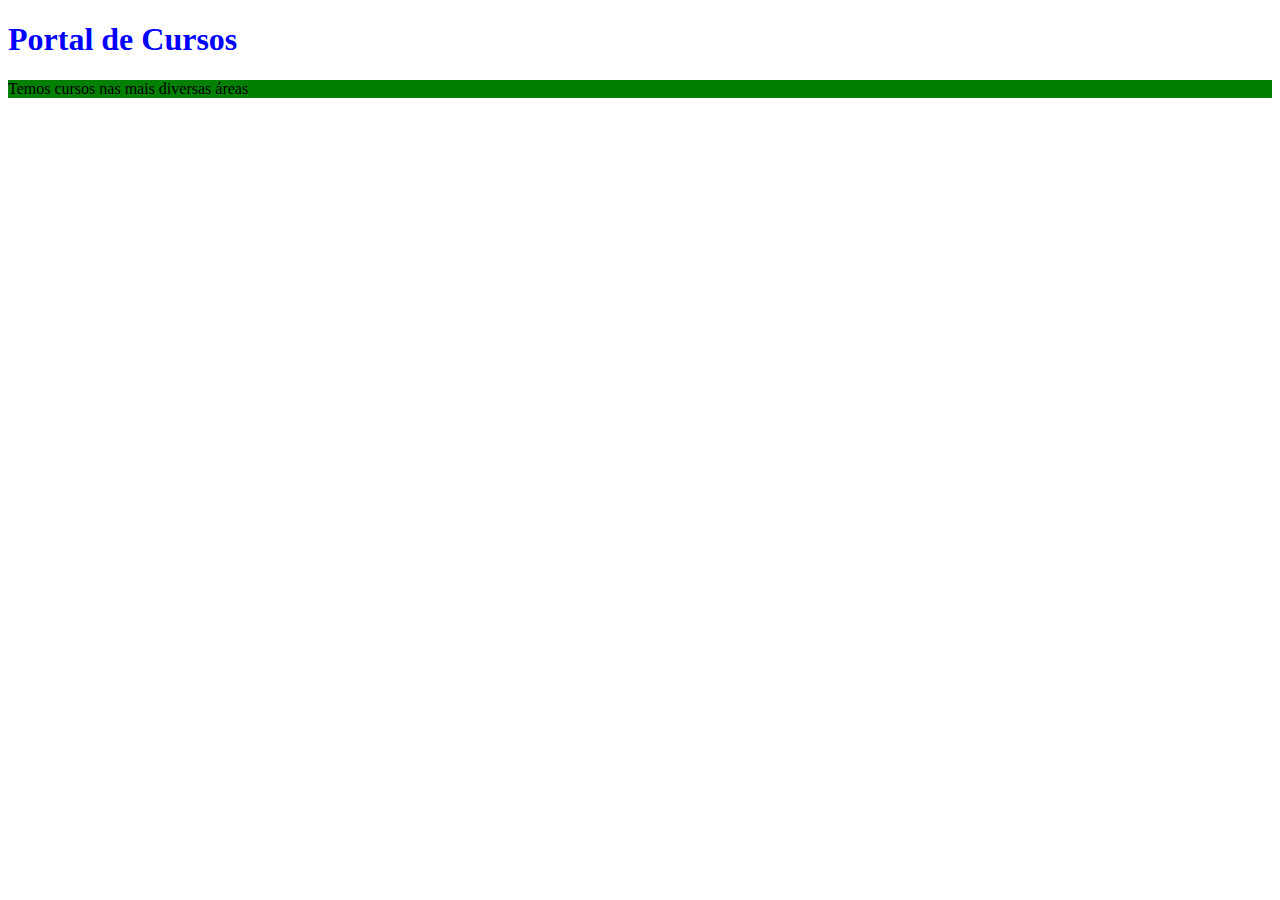
<file: aula4/index.html>
<!DOCTYPE html>
<html lang="pt-br">
<head>
    <meta charset="UTF-8">
    <title>Cursos</title>
    <style>
        h1{
            color: blue;
        }
        p{
            background-color: green;
        }
    </style>
</head>
<body>
    <h1>Portal de Cursos</h1>
    <p>Temos cursos nas mais diversas áreas</p>
</body>
</html>
</file>
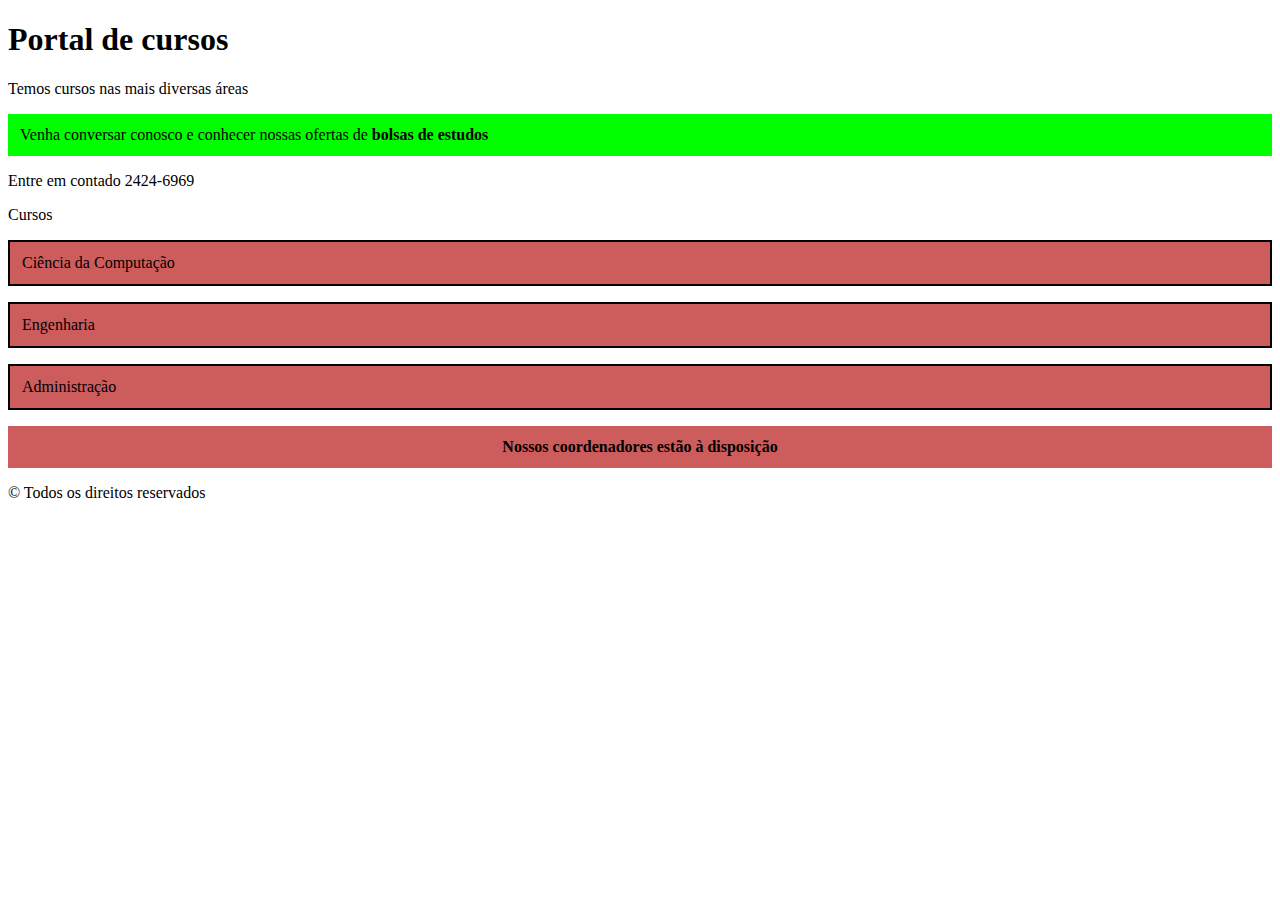
<file: aula5/index.html>
<!DOCTYPE html>
<html lang="pt-br">

<head>
    <meta charset="UTF-8">
    <title>Estilos</title>
    <!-- <link rel="stylesheet" href="../css/styles.css"> -->
    <style>
        article p {
            padding: 12px;
            background-color: indianred;
        }

        #principal p.promocao {
            padding: 12px;
            background-color: lime;
        }
        body #principal article section p.coordenadores{
            text-align: center;
        }
        article > p{
            border: 2px solid black;
        }
        main > article section > p.coordenadores{
            font-weight: bold;
        }
    </style>
</head>

<body>
    <main id="principal">
        <h1 id="titulo">Portal de cursos</h1>
        <p id="descricao"> Temos cursos nas mais diversas áreas</p>
        <p class="nova promocao"> Venha conversar conosco e conhecer
            nossas ofertas de
            <strong>bolsas de estudos</strong>
        </p>
        <p class="final-pagina">Entre em contado 2424-6969</p>
        <p>Cursos</p>
        <article>
            <p class="novo-curso">Ciência da Computação</p>
            <p class="curso">Engenharia</p>
            <p class="curso">Administração</p>
            <section>
                <p class="coordenadores">Nossos coordenadores estão à disposição</p>
            </section>
        </article>
        <p id="rodape" class="final-pagina">&copy; Todos os direitos reservados</p>
    </main>
</body>

</html>
</file>
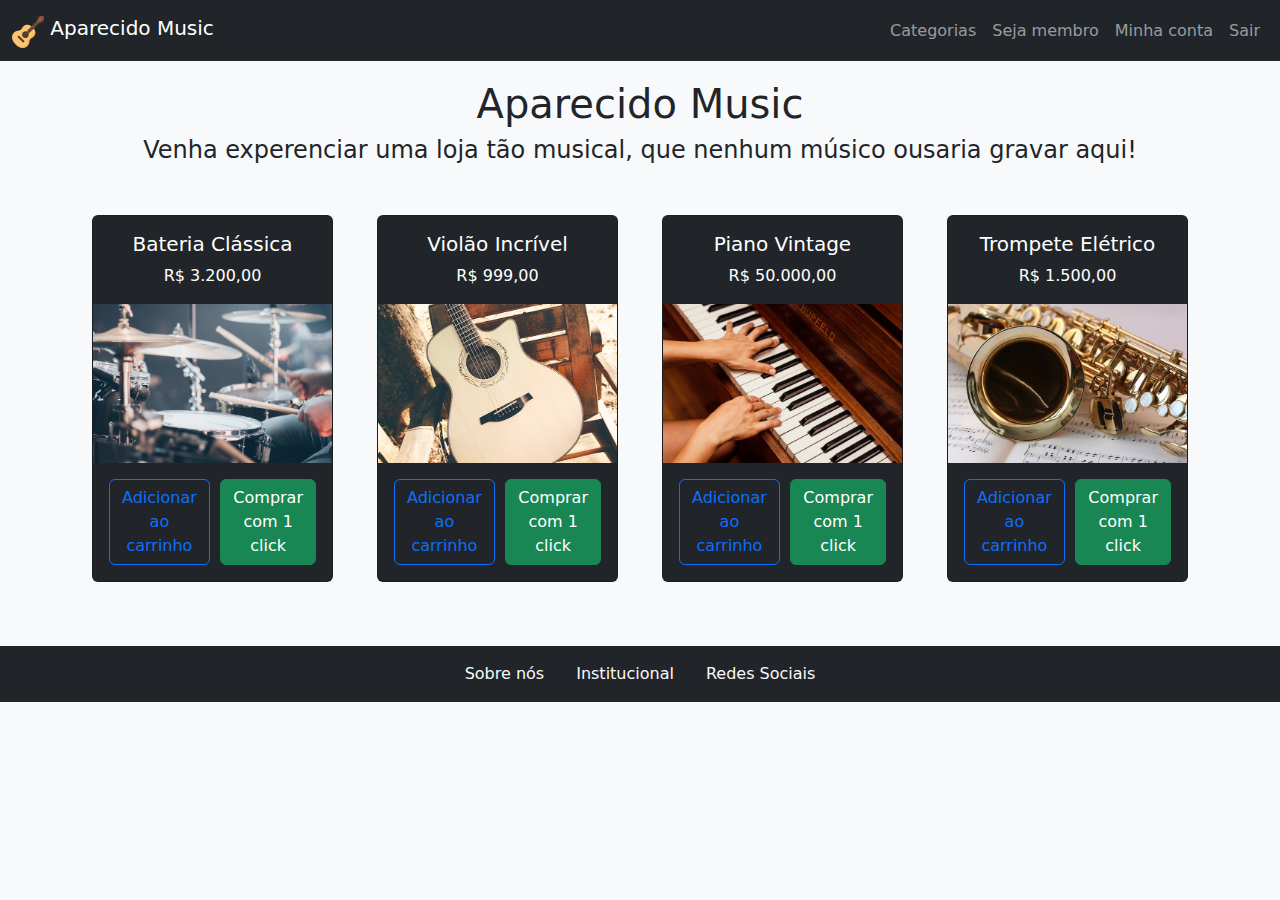
<file: T1_FrontEnd_V2.2/index.html>
<!DOCTYPE html>
<html lang="pt-br">
    <head>
        <meta charset="UTF-8">
        <meta name="viewport" content="width=device-width" initial-escale="1.0">
        <title>Loja de Instrumentos Musicais</title>
        <link
            rel="stylesheet"
            href="https://cdn.jsdelivr.net/npm/bootstrap@5.2.1/dist/css/bootstrap.css">
        <link rel="stylesheet" href="CSS/inicio.css">
        <link rel="stylesheet" href="CSS/layout.css">
        <link rel="stylesheet" href="CSS/componentes.css">
    </head>
    <body class="bg-light">
        <header>
            <div class="container-fluid" >
                <nav class="navbar navbar-expand-lg fixed-top navbar-dark bg-dark">
                    <div class="container-fluid">
                      <a class="navbar-brand" href="#"><img src="Images/violao.png" alt="Logo" width="32" height="32" class="d-inline-block align-text-top">
                        Aparecido Music</a>
                      <button class="navbar-toggler sanduiche" type="button" data-bs-toggle="collapse" data-bs-target="#navbarNav" aria-controls="navbarNav" aria-expanded="false" aria-label="Toggle navigation">
                        <span class="navbar-toggler-icon"></span>
                      </button>
                      <div class="navbar-collapse collapse  justify-content-end" id="navbarNav">
                        <ul class="navbar-nav ">
                          <li class="nav-item">
                            <a class="nav-link" href="#">Categorias</a>
                          </li>
                          <li class="nav-item">
                            <a class="nav-link" href="#">Seja membro</a>
                          </li>
                          <li class="nav-item">
                            <a class="nav-link" href="#">Minha conta</a>
                          </li>
                          <li class="nav-item">
                            <a class="nav-link" href="#">Sair</a>
                          </li>
                        </ul>
                      </div>
                    </div>
                  </nav>
            </div>
        </header>
        <div class="layout-principal mb-5">
            <div class="container">
                <div class="row justify-content-center align-self-center">
                    <div class=" layout-titulo-mensagem col-xs-12 col-sm-12 col-md-12 col-lg-12">
                        <h1 class="text-center">Aparecido Music</h1>
                        <h4 class="text-center"> Venha experenciar uma loja tão musical, que nenhum músico ousaria gravar aqui!</h3>
                    </div>
                </div>
                <div class="row justify-content-center align-self-center">
                    <div class="col-12 col-xs-12 col-sm-12 col-md-6 col-lg-3">
                        <article>
                            <div class="card text-bg-dark mb-3 cartao">
                                <div class="card-body"> 
                                    <h5 class="card-title text-center">Bateria Clássica</h5>
                                    <p class="card-text text-center">R$ 3.200,00</p>
                                </div>
                                <img src="Images/bateria.jpg" class="card-img-center" alt="Uma Bateria, aquela que tu usa pra tocar um Rock">
                                <div class="card-body">
                                    <div class="row">
                                        <div class="col-6">
                                            <a href="#" class="btn btn-outline-primary float-start">Adicionar ao carrinho</a>
                                        </div>
                                        <div class="col-6">
                                            <a href="#" class="btn btn-success float-end">Comprar com 1 click</a>
                                        </div>
                                    </div>
                                </div>
                            </div>
                        </article>
                    </div>
                    <div class="col-12 col-xs-12 col-sm-12 col-md-6 col-lg-3">
                        <article>
                            <div class="card text-bg-dark mb-3 cartao">
                                <div class="card-body"> 
                                    <h5 class="card-title text-center">Violão Incrível</h5>
                                    <p class="card-text text-center">R$ 999,00</p>
                                </div>
                                <img src="Images/violaozao.jpg" class="card-img-center" alt="Um Violão, igual aquele do teu primo chato que só toca Legião">
                                <div class="card-body">
                                    <div class="row">
                                        <div class="col-6">
                                            <a href="#" class="btn btn-outline-primary float-start">Adicionar ao carrinho</a>
                                        </div>
                                        <div class="col-6">
                                            <a href="#" class="btn btn-success float-end">Comprar com 1 click</a>
                                        </div>
                                    </div>
                                </div>
                            </div>
                        </article>
                    </div>
                    <div class="col-12 col-xs-12 col-sm-12 col-md-6 col-lg-3">
                        <article>
                            <div class="card text-bg-dark mb-3 cartao">
                                <div class="card-body"> 
                                    <h5 class="card-title text-center">Piano Vintage</h5>
                                    <p class="card-text text-center">R$ 50.000,00</p>
                                </div>
                                <img src="Images/piano.jpg" class="card-img-center" alt="Um Piano, passo pro próximo muito caro pra um pobre que nem tu">
                                <div class="card-body">
                                    <div class="row">
                                        <div class="col-6">
                                            <a href="#" class="btn btn-outline-primary float-start">Adicionar ao carrinho</a>
                                        </div>
                                        <div class="col-6">
                                            <a href="#" class="btn btn-success float-end">Comprar com 1 click</a>
                                        </div>
                                    </div>
                                </div>
                            </div>
                        </article>
                    </div>
                    <div class="col-12 col-xs-12 col-sm-12 col-md-6 col-lg-3">
                        <article>
                            <div class="card text-bg-dark mb-3 cartao">
                                <div class="card-body"> 
                                    <h5 class="card-title text-center">Trompete Elétrico</h5>
                                    <p class="card-text text-center">R$ 1.500,00</p>
                                </div>
                                <img src="Images/trompete.jpg" class="card-img-center" alt="Trompete muitoooo Foda">
                                <div class="card-body">
                                    <div class="row">
                                        <div class="col-6 ">
                                            <a href="#" class="btn btn-outline-primary float-start">Adicionar ao carrinho</a>
                                        </div>
                                        <div class="col-6">
                                            <a href="#" class="btn btn-success float-end">Comprar com 1 click</a>
                                        </div>
                                    </div>
                                </div>
                            </div>
                        </article>
                    </div>
            </div>
            </div>
        </div>
        <footer>
            <nav class="navbar navbar-dark sticky-bottom bg-dark">
                <div class="container-fluid justify-content-center">
                    <ul class="nav justify-content-center">
                                <li class="nav-item">
                                  <a class="nav-link link-light text-center"href="#">Sobre nós</a>
                                </li>
                            
                                <li class="nav-item">
                                  <a class="nav-link link-light text-center" href="#">Institucional</a>
                                </li>
                            
                                <li class="nav-item">
                                  <a class="nav-link link-light text-center" href="#">Redes Sociais</a>
                                </li>            
                      </ul>
                </div>
              </nav>
        </footer>
        <script src="https://cdn.jsdelivr.net/npm/bootstrap@5.2.2/dist/js/bootstrap.bundle.min.js" integrity="sha384-OERcA2EqjJCMA+/3y+gxIOqMEjwtxJY7qPCqsdltbNJuaOe923+mo//f6V8Qbsw3" crossorigin="anonymous"></script>
    </body>
</html>
</file>
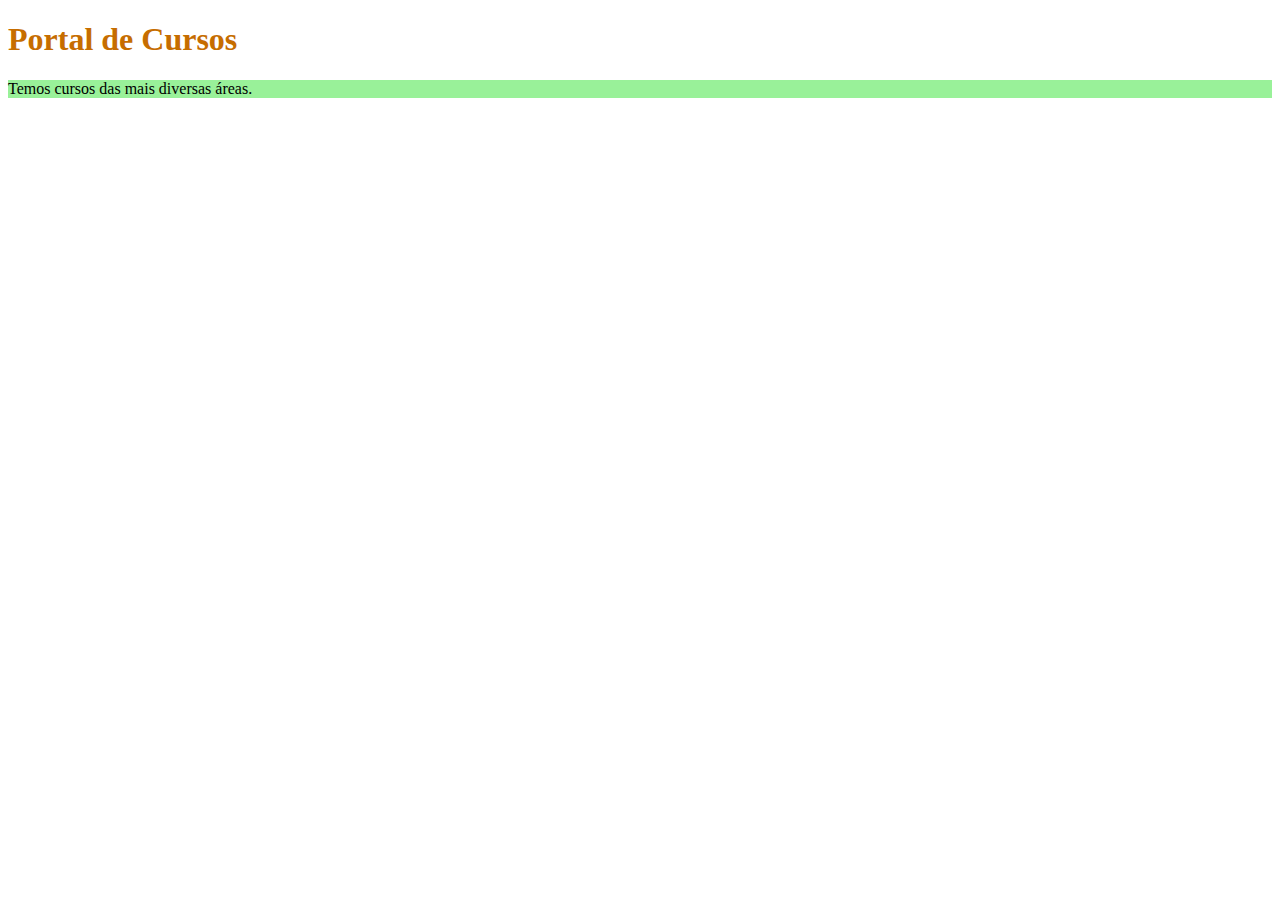
<file: TTI-107-main/Aula 05 e 06/index.html>
<!DOCTYPE html>
<html lang="pt-BR">
<head>
    <meta charset="UTF-8">
    <title>Cursos</title>
    <style>
        h1 {color: rgb(198, 109, 0);}
        p {background-color: rgb(153, 241, 153) }
    </style>
</head>
<body>
    <h1>Portal de Cursos</h1>
    <p>Temos cursos das mais diversas áreas.</p>
</body>
</html>
</file>
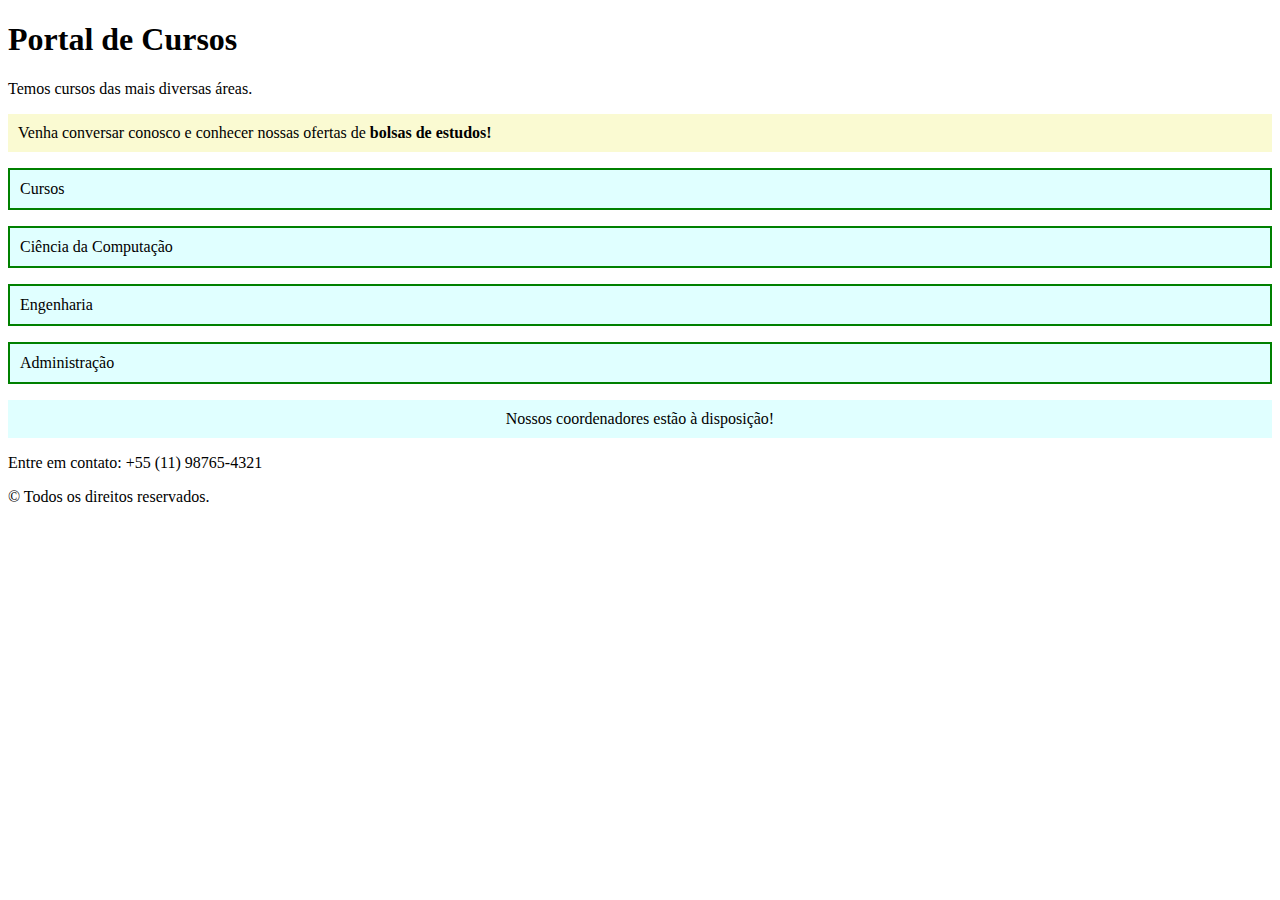
<file: TTI-107-main/Aula 07 e 08/index.html>
<!DOCTYPE html>
<html lang="pt-BR">

<head>
    <meta charset="UTF-8">
    <title>Cursos</title>
    <!-- <link rel="stylesheet" href="css/style.css"> -->
    <style>
        article p {
            padding: 10px;
            background-color: lightcyan;
        }

        #principal p.promoção {
            padding: 10px;
            background-color: lightgoldenrodyellow;
        }

        body #principal article section p.coordenadores {
            text-align: center;
        }

        article > p {
            border: 2px solid green;
        }
    </style>
</head>

<body>
    <main id="principal">
        <h1 id="título">Portal de Cursos</h1>
        <p id="descrição">Temos cursos das mais diversas áreas.</p>
        <p class="nova promoção">
            Venha conversar conosco e conhecer nossas ofertas de <strong>bolsas de estudos!</strong>
        </p>
        <article>
            <p>Cursos</p>
            <p class="novo-curso">Ciência da Computação</p>
            <p class="curso">Engenharia</p>
            <p class="curso">Administração</p>
            <section>
                <p class="coordenadores">Nossos coordenadores estão à disposição!</p>
            </section>
        </article>
        <p class="final-página" id="contato">Entre em contato: +55 (11) 98765-4321</p>
        <p id="rodapé" class="final-página">&copy; Todos os direitos reservados.</p>
    </main>
</body>

</html>
</file>
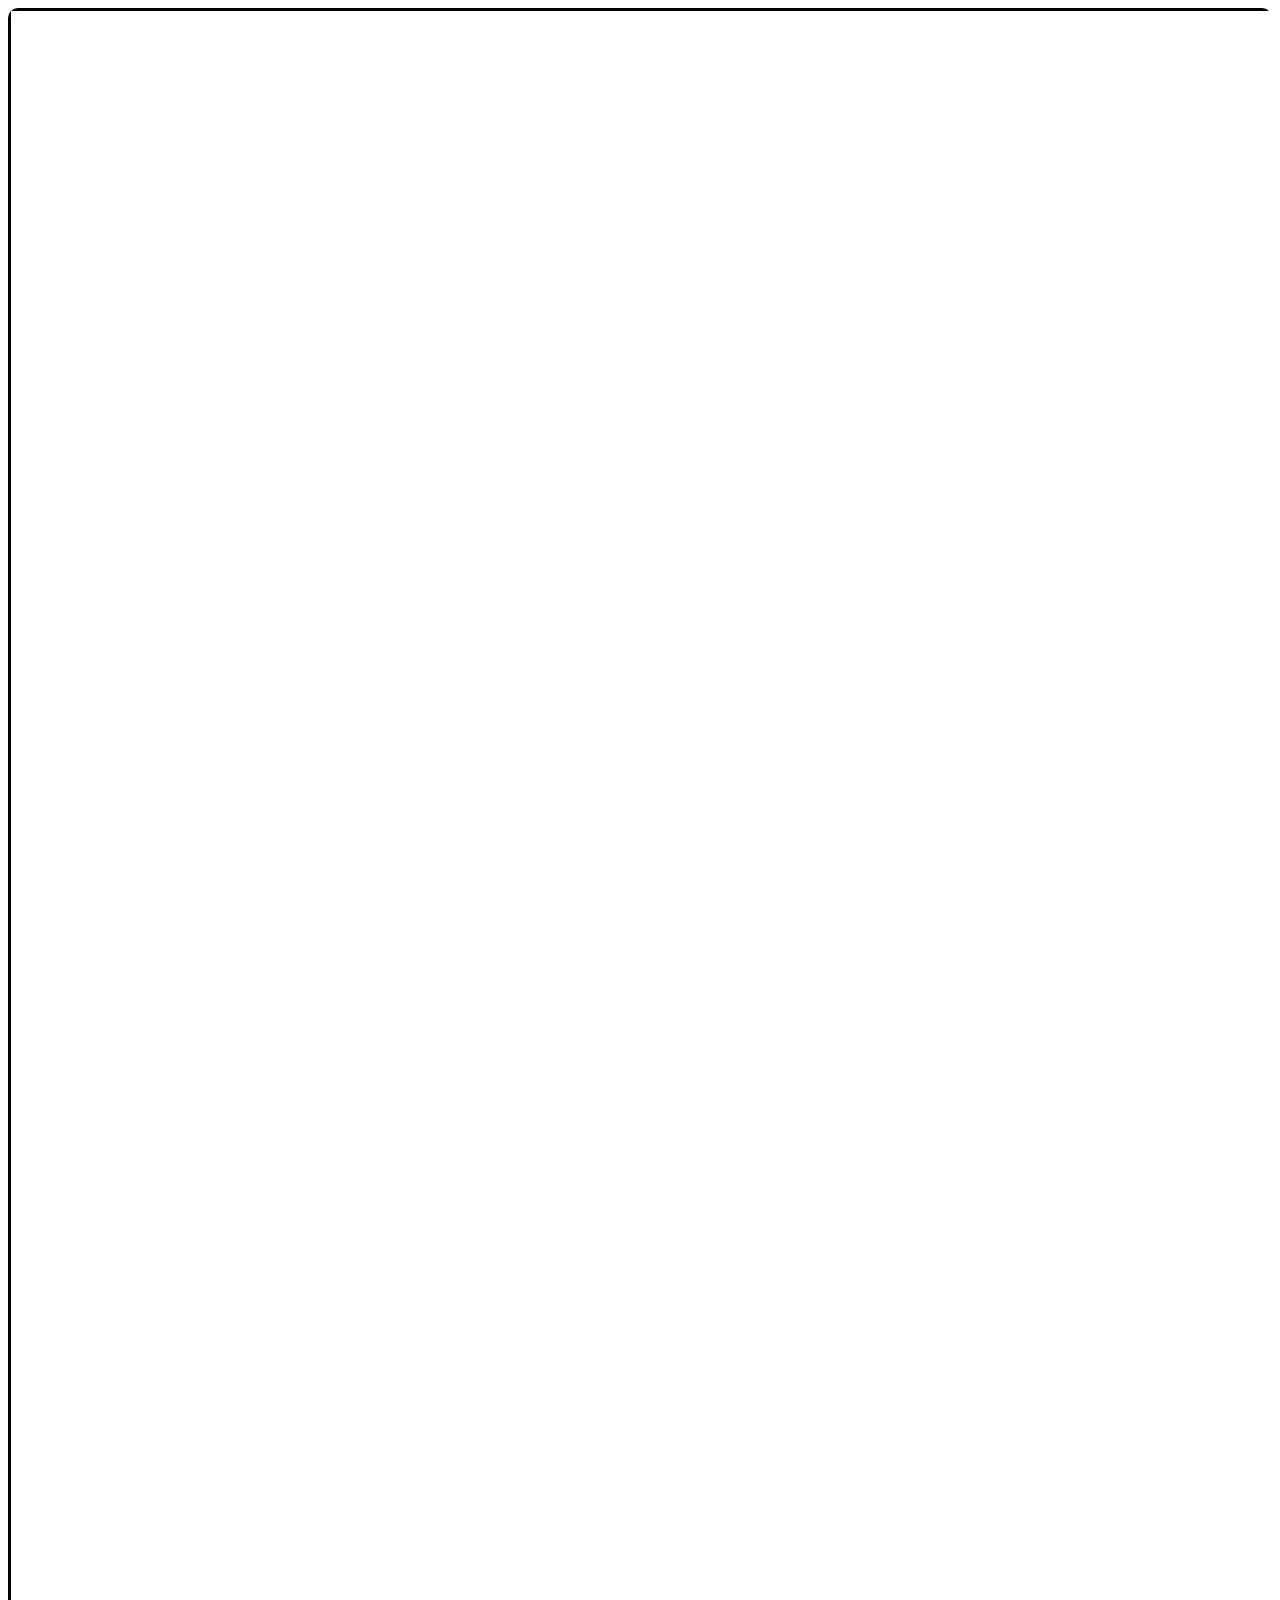
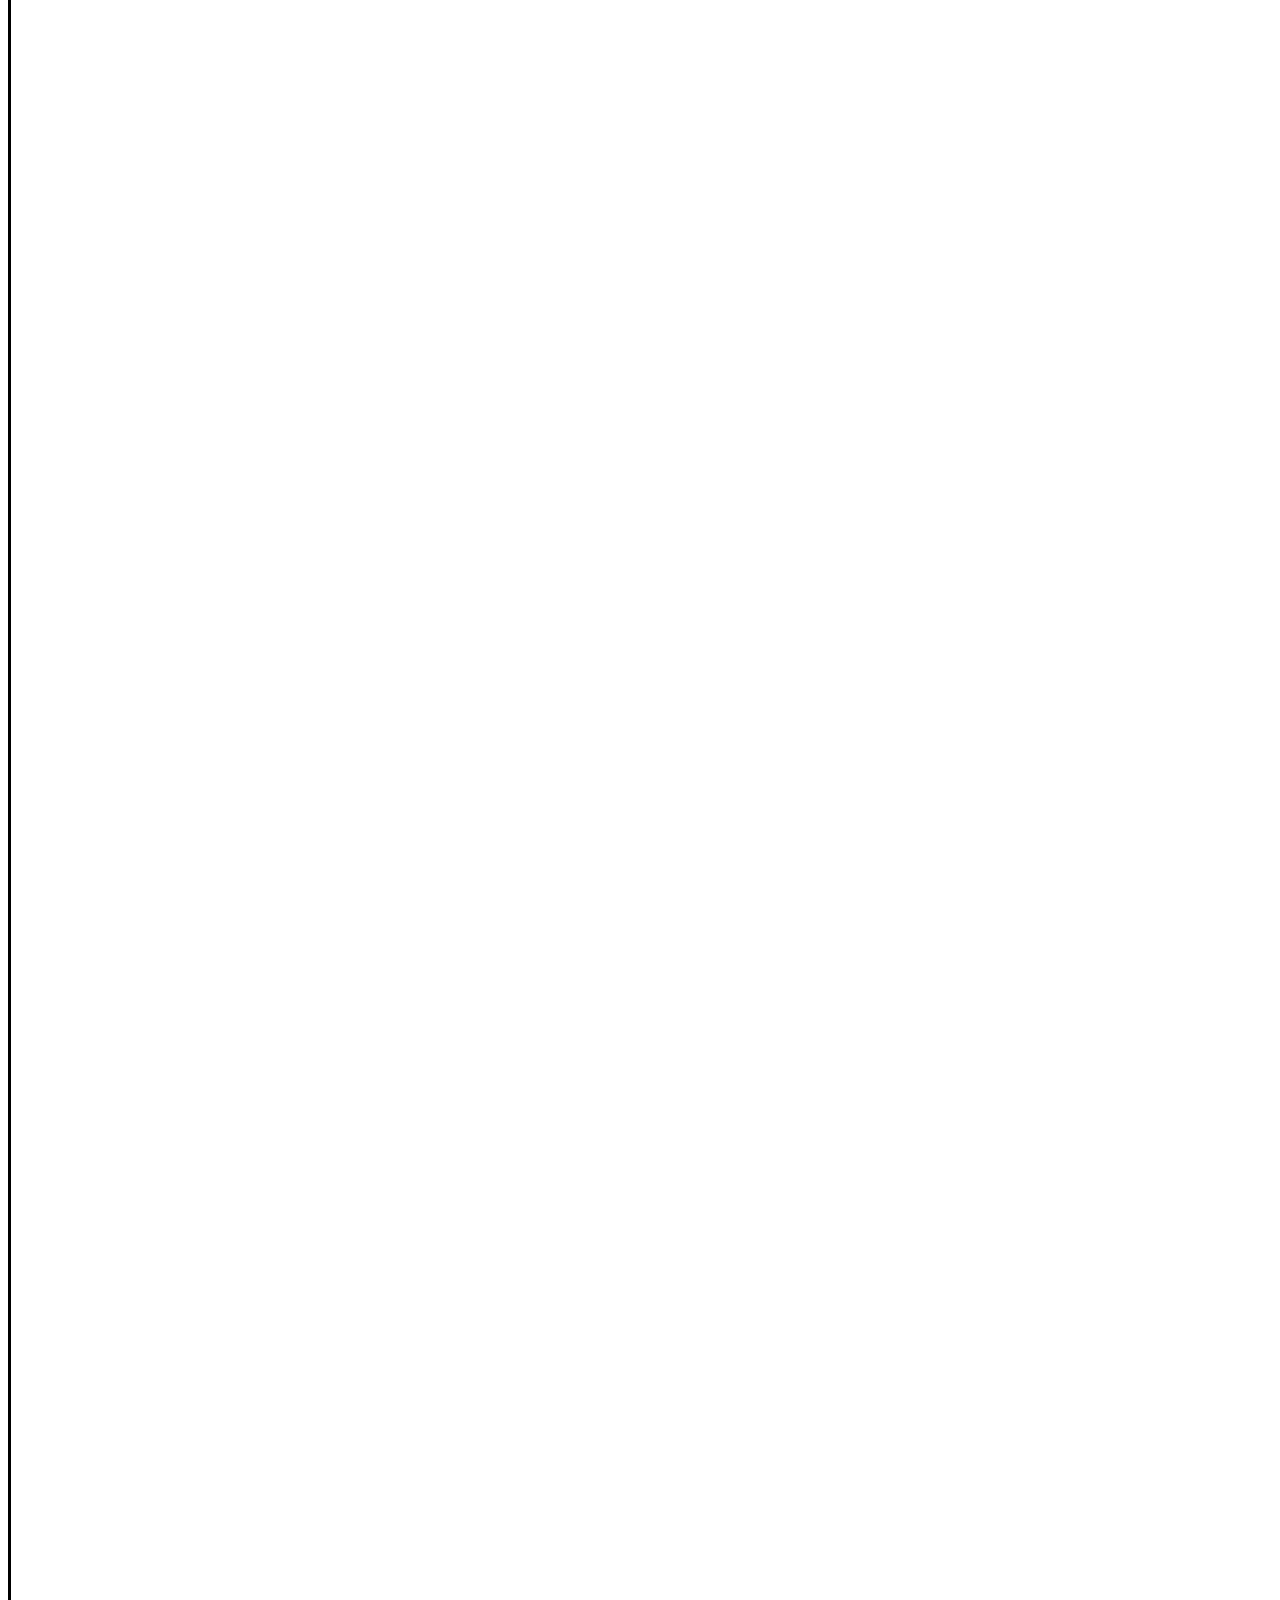
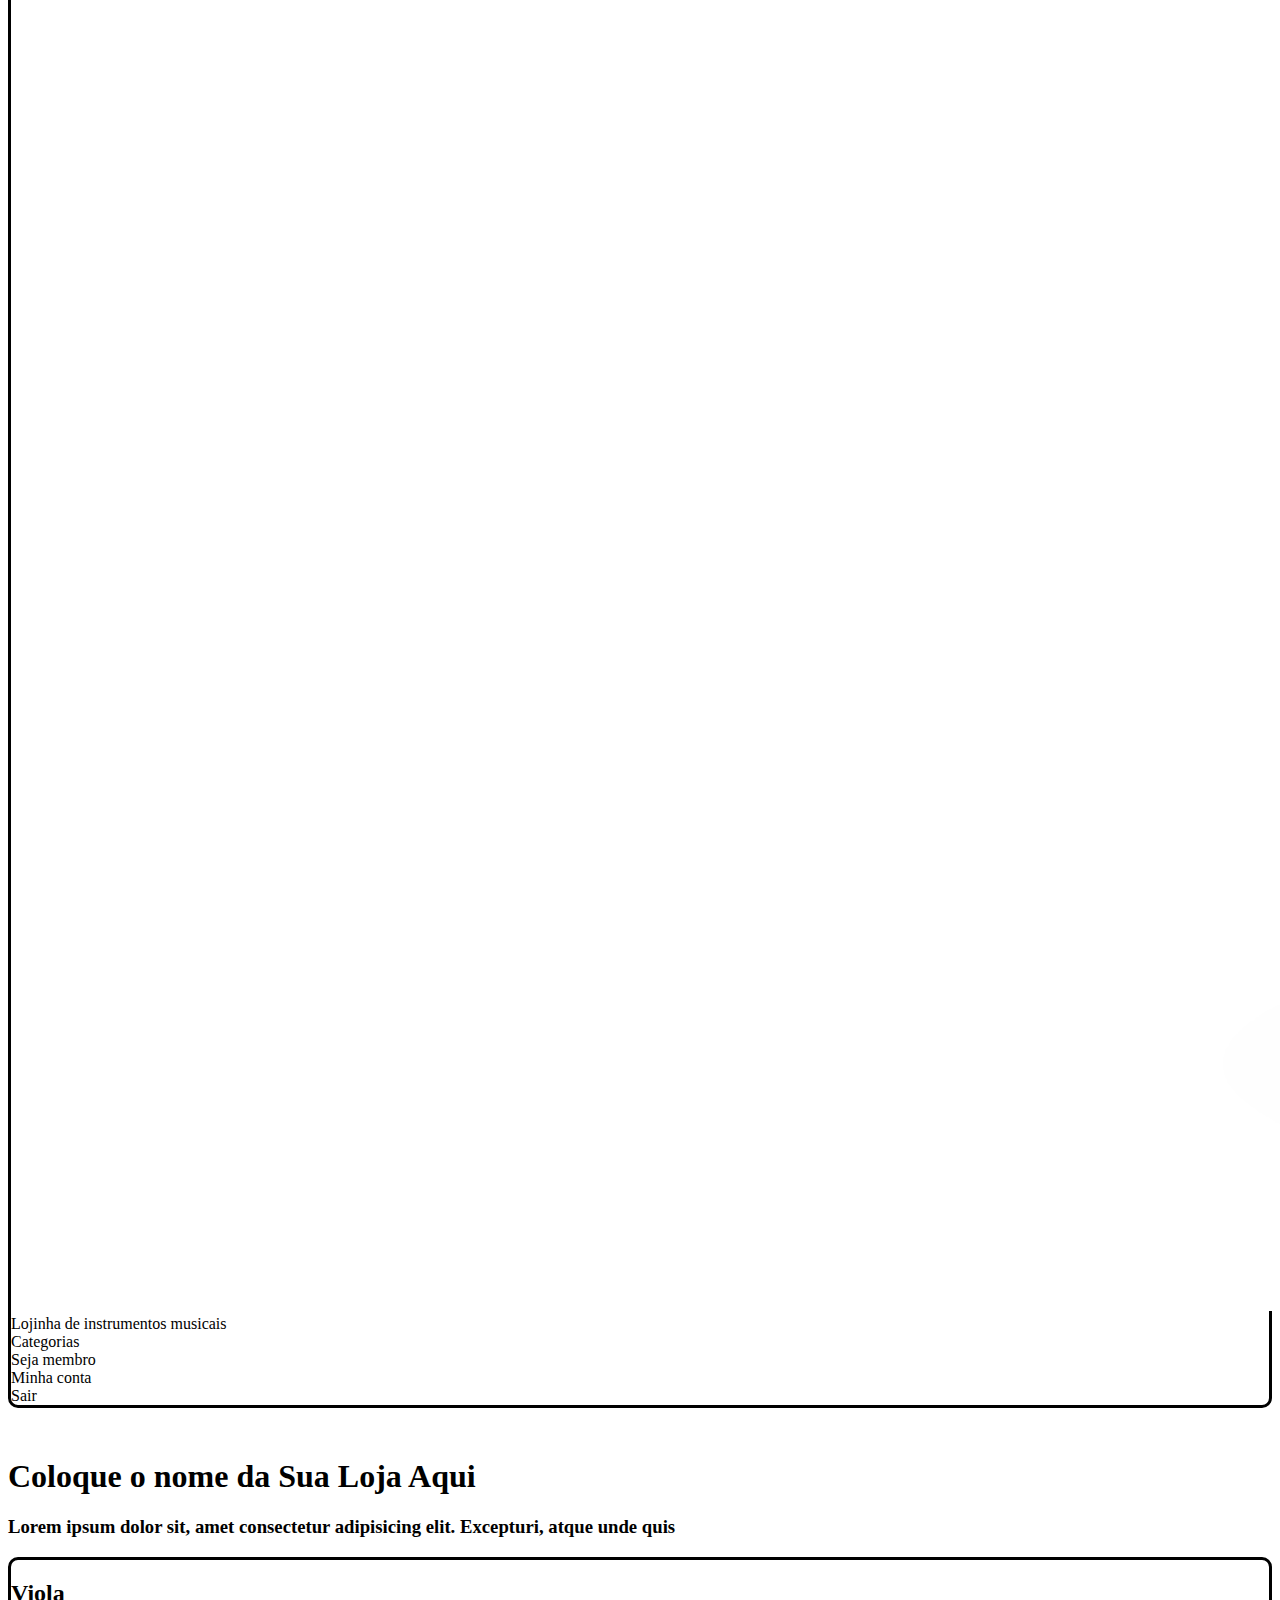
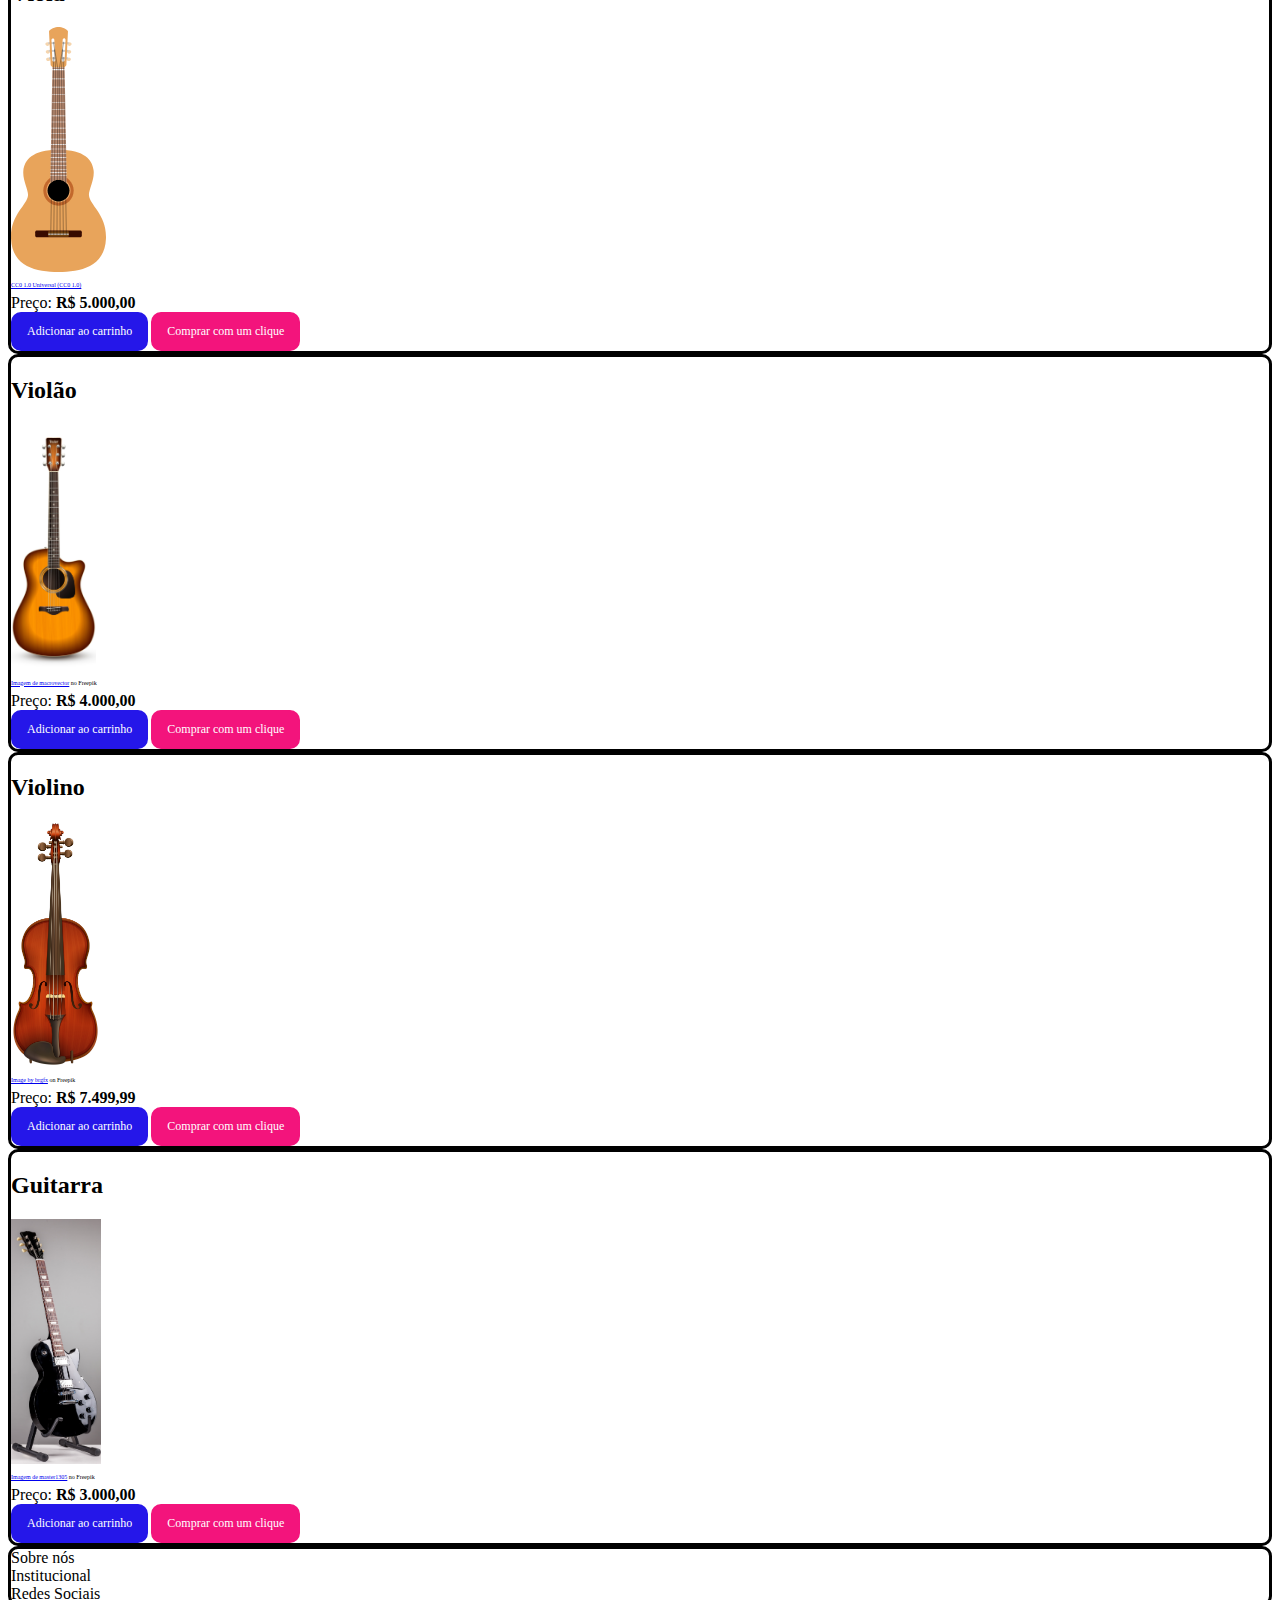
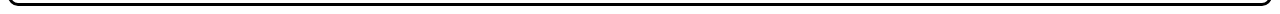
<file: TTI-107-main/T1/index.html>
<!DOCTYPE html>
<html lang="pt-br">

<head>
    <meta charset="UTF-8">
    <meta http-equiv="X-UA-Compatible" content="IE=edge">
    <meta name="viewport" content="width=device-width, initial-scale=1.0">
    <link href="https://cdn.jsdelivr.net/npm/bootstrap@5.2.2/dist/css/bootstrap.min.css" rel="stylesheet"
        integrity="sha384-Zenh87qX5JnK2Jl0vWa8Ck2rdkQ2Bzep5IDxbcnCeuOxjzrPF/et3URy9Bv1WTRi" crossorigin="anonymous">
    <link rel="stylesheet" href="estilos.css">
    <title>Loja virtual de instrumentos</title>
</head>

<body>
    <header id="navbar" class="row text-center mx-4 my-2 align-items-center">
        <img class="col-2 col-md-1 img-fluid my-2" src="imagens/Violao.jpg" alt="Logo da Loja">
        <nav class="col-10 col-md-3 col-lg-3 my-2">
            Lojinha de instrumentos musicais
        </nav>
        <nav class="col-6 col-md-2 col-lg-1 offset-lg-3 my-2">
            Categorias
        </nav>
        <nav class="col-6 col-md-2 col-lg-1 my-2">
            Seja membro
        </nav>
        <nav class="col-6 col-md-2 col-lg-1 my-2">
            Minha conta
        </nav>
        <nav class="col-6 col-md-2 col-lg-2 my-2">
            Sair
        </nav>
    </header>


    <h1 class="text-center col-6 offset-3 col-md-8 offset-md-2">Coloque o nome da Sua Loja Aqui</h1>
    <h3 class="text-center col-6 offset-3 col-md-8 offset-md-2">Lorem ipsum dolor sit, amet consectetur adipisicing
        elit. Excepturi, atque unde quis </h3>


    <div class="row text-center mx-4 my-2 justify-content-evenly">
        <article class="col-8 col-md-5 col-lg-2 my-2">
            <h2>Viola</h2>
            <img src="imagens/Guitar_by_Rones.svg" alt="Violão elétrico" width="94.7px">
            <p><a href="https://creativecommons.org/publicdomain/zero/1.0/">CC0 1.0 Universal (CC0 1.0)</a></p>
            <div class="mt-3">Preço: <strong>R$ 5.000,00</strong></div>
            <footer class="mb-2">
                <a href="https://http.cat/404" class="botao mb-2">Adicionar ao carrinho</a>
                <a href="https://http.dog/404.jpg" class="botao2">Comprar com um clique</a>
            </footer>
        </article>
        <article class="col-8 col-md-5 col-lg-2 my-2">
            <h2>Violão</h2>
            <img src="imagens/violao_2.jpg" alt="Violão" width="85px">
            <p><a href="https://br.freepik.com/vetores-gratis/guitar-realistic-isolated_1538267.htm#query=viol%C3%A3o&position=17&from_view=search&track=sph">Imagem de macrovector</a> no Freepik</p>
            <div class="mt-3">Preço: <strong>R$ 4.000,00</strong></div>
            <footer class="mb-2">
                <a href="https://http.cat/404" class="botao mb-2">Adicionar ao carrinho</a>
                <a href="https://http.dog/404.jpg" class="botao2">Comprar com um clique</a>
            </footer>
        </article>
        <article class="col-8 col-md-5 col-lg-2 my-2">
            <h2>Violino</h2>
            <img src="imagens/violino.jpg" alt="Violino" width="88.8px">
            <p><a href="https://www.freepik.com/free-vector/violin_23714960.htm#query=violino&position=0&from_view=search&track=sph%22%3EImage">Image by brgfx</a> on Freepik</p>
            <div class="mt-3">Preço: <strong>R$ 7.499,99</strong></div>
            <footer class="mb-2">
                <a href="https://http.cat/404" class="botao mb-2">Adicionar ao carrinho</a>
                <a href="https://http.dog/404.jpg" class="botao2">Comprar com um clique</a>
            </footer>
        </article>
        <article class="col-8 col-md-5 col-lg-2 my-2">
            <h2>Guitarra</h2>
            <img src="imagens/guitarra_preta.jpg" alt="Guitarra elétrica" width="89.5px">
            <p><a href="https://br.freepik.com/fotos-gratis/guitarra-eletrica-em-fundo-cinza_6606976.htm">Imagem de master1305</a> no Freepik</p>
            <div class="mt-3">Preço: <strong>R$ 3.000,00</strong></div>
            <footer class="mb-2">
                <a href="https://http.cat/404" class="botao mb-2">Adicionar ao carrinho</a>
                <a href="https://http.dog/404.jpg" class="botao2">Comprar com um clique</a>
            </footer>
        </article>
    </div>

    <footer id="navbar" class="row text-center mx-4 my-2 align-items-center">
        <nav class="col-4 col-md-2 offset-2 offset-md-3">
            Sobre nós
        </nav>
        <nav class="col-4 col-md-2">
            Institucional
        </nav>
        <nav class="col-12 col-md-2">
            Redes Sociais
        </nav>
    </footer>

    <script src="https://cdn.jsdelivr.net/npm/bootstrap@5.2.2/dist/js/bootstrap.bundle.min.js"
        integrity="sha384-OERcA2EqjJCMA+/3y+gxIOqMEjwtxJY7qPCqsdltbNJuaOe923+mo//f6V8Qbsw3"
        crossorigin="anonymous"></script>
</body>

</html>
</file>
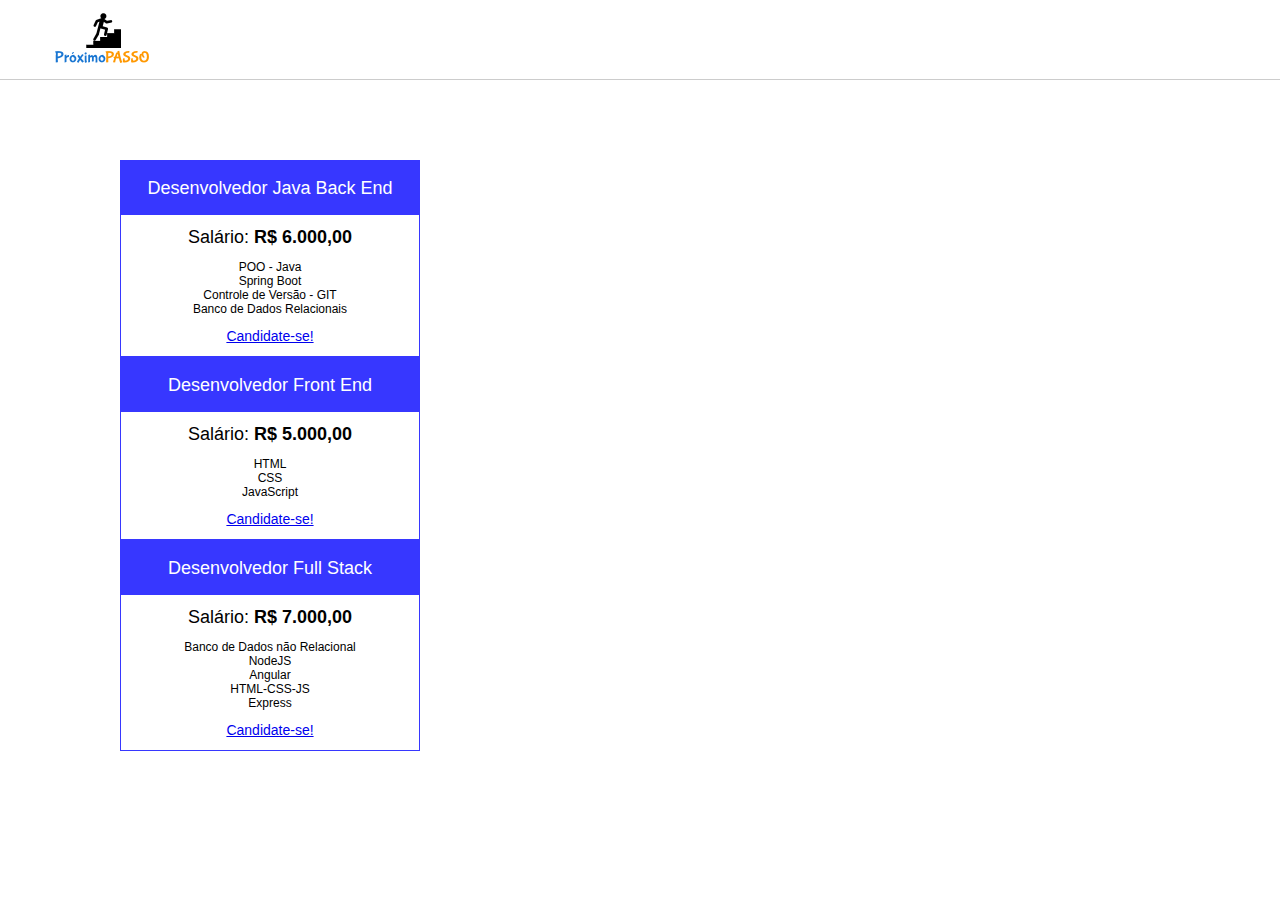
<file: TTI-107-main/Aula 11 e 12/Projeto de Vagas/index.html>
<!DOCTYPE html>
<html lang="pt-BR">

<head>
    <meta charset="UTF-8">
    <meta http-equiv="X-UA-Compatible" content="IE=edge">
    <meta name="viewport" content="width=device-width, initial-scale=1.0">
    <link rel="stylesheet" href="css/style.css">
    <title>Próximo Passo</title>
</head>

<body>
    <header>
        <div class="container">
            <img src="images/logo.png" alt="Logo Próximo Passo" width="100px">
        </div>
    </header>
    <div id="vagas" class="container">
        <article>
            <h2>Desenvolvedor Java Back End</h2>
            <div>Salário: <strong>R$ 6.000,00</strong></div>
            <ul>
                <li>POO - Java</li>
                <li>Spring Boot</li>
                <li>Controle de Versão - GIT</li>
                <li>Banco de Dados Relacionais</li>
            </ul>
            <footer><a href="candidatar_se.html">Candidate-se!</a></footer>
        </article>
        <article>
            <h2>Desenvolvedor Front End</h2>
            <div>Salário: <strong>R$ 5.000,00</strong></div>
            <ul>
                <li>HTML</li>
                <li>CSS</li>
                <li>JavaScript</li>
            </ul>
            <footer><a href="candidatar_se.html">Candidate-se!</a></footer>
        </article>
        <article>
            <h2>Desenvolvedor Full Stack</h2>
            <div>Salário: <strong>R$ 7.000,00</strong></div>
            <ul>
                <li>Banco de Dados não Relacional</li>
                <li>NodeJS</li>
                <li>Angular</li>
                <li>HTML-CSS-JS</li>
                <li>Express</li>
            </ul>
            <footer><a href="candidatar_se.html">Candidate-se!</a></footer>
        </article>
    </div>
</body>

</html>
</file>
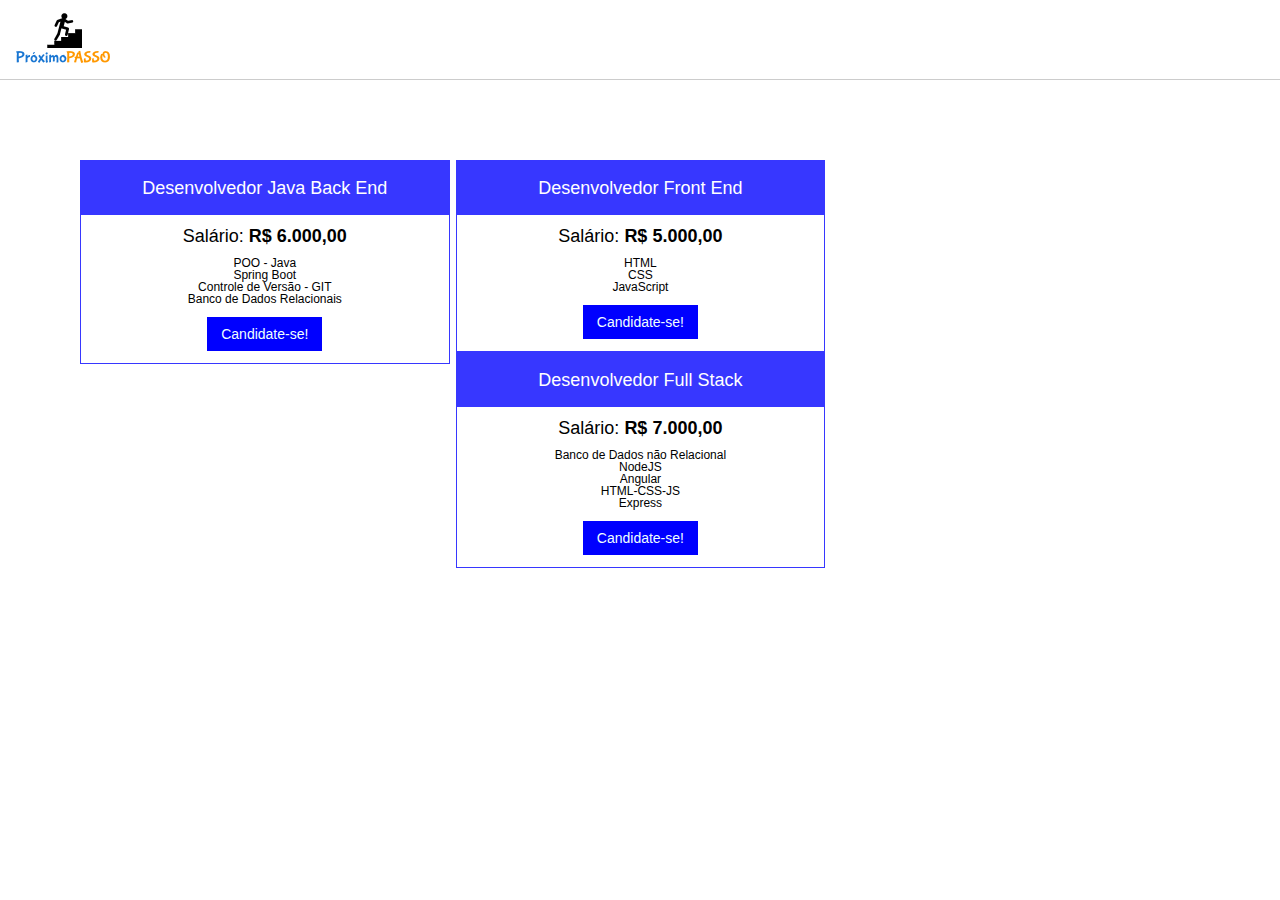
<file: TTI-107-main/Aula 13 e 14/Projeto de Vagas/index.html>
<!DOCTYPE html>
<html lang="pt-BR">

<head>
    <meta charset="UTF-8">
    <meta http-equiv="X-UA-Compatible" content="IE=edge">
    <meta name="viewport" content="width=device-width, initial-scale=1.0">
    <link rel="stylesheet" href="css/reset.css">
    <link rel="stylesheet" href="css/normalize.css">
    <link rel="stylesheet" href="css/style.css">
    <title>Próximo Passo</title>
</head>

<body>
    <header>
        <div class="container">
            <img src="images/logo.png" alt="Logo Próximo Passo" width="100px">
        </div>
    </header>
    <div id="vagas" class="container">
        <article>
            <h2>Desenvolvedor Java Back End</h2>
            <div>Salário: <strong>R$ 6.000,00</strong></div>
            <ul>
                <li>POO - Java</li>
                <li>Spring Boot</li>
                <li>Controle de Versão - GIT</li>
                <li>Banco de Dados Relacionais</li>
            </ul>
            <footer><a class="botao" href="candidatar_se.html">Candidate-se!</a></footer>
        </article>
        <article>
            <h2>Desenvolvedor Front End</h2>
            <div>Salário: <strong>R$ 5.000,00</strong></div>
            <ul>
                <li>HTML</li>
                <li>CSS</li>
                <li>JavaScript</li>
            </ul>
            <footer><a class="botao" href="candidatar_se.html">Candidate-se!</a></footer>
        </article>
        <article style="margin-right: 0;">
            <h2>Desenvolvedor Full Stack</h2>
            <div>Salário: <strong>R$ 7.000,00</strong></div>
            <ul>
                <li>Banco de Dados não Relacional</li>
                <li>NodeJS</li>
                <li>Angular</li>
                <li>HTML-CSS-JS</li>
                <li>Express</li>
            </ul>
            <footer><a class="botao" href="candidatar_se.html">Candidate-se!</a></footer>
        </article>
    </div>
</body>

</html>
</file>
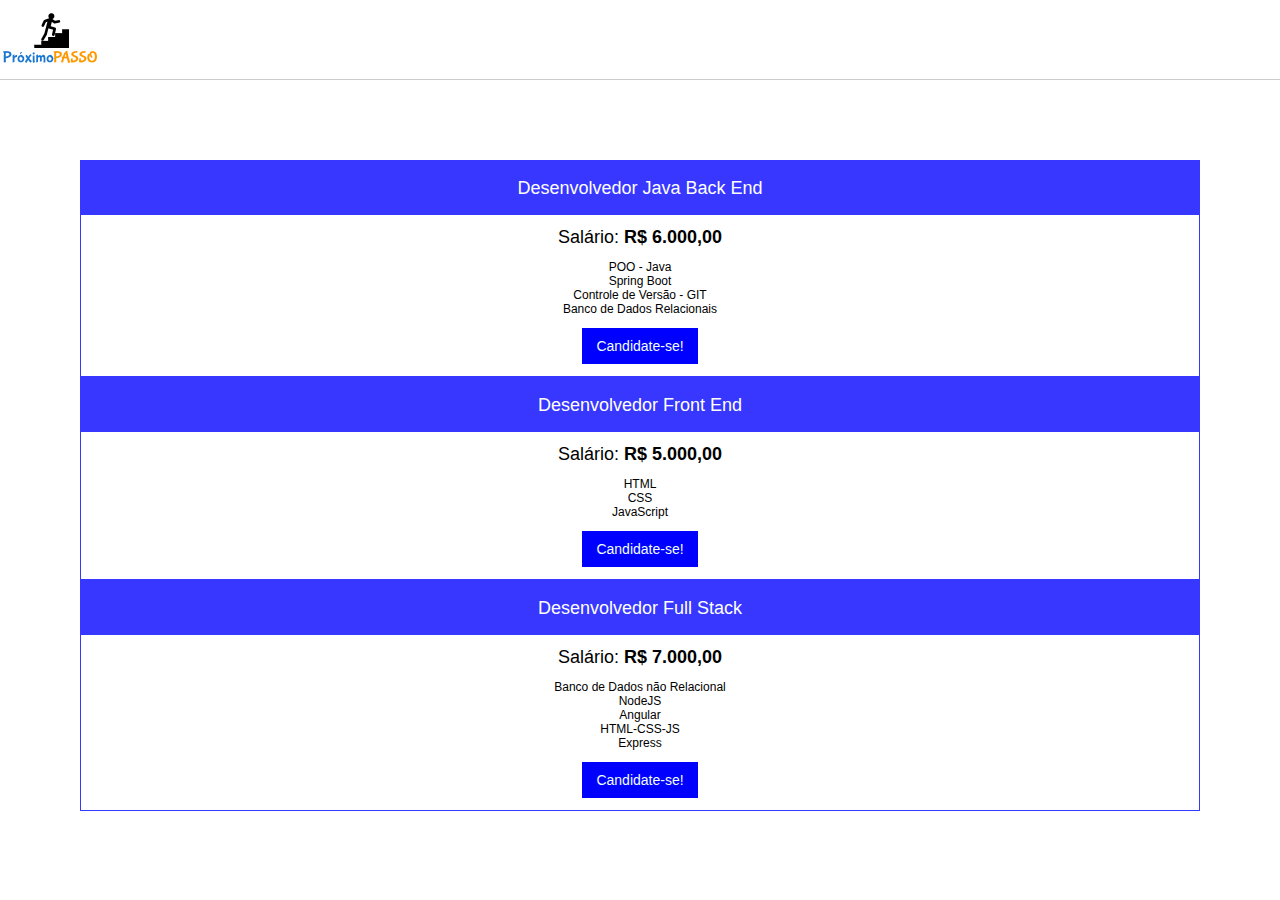
<file: TTI-107-main/Aula 15 e 16/Projeto de Vagas/index.html>
<!DOCTYPE html>
<html lang="pt-BR">

<head>
    <meta charset="UTF-8">
    <meta http-equiv="X-UA-Compatible" content="IE=edge">
    <meta name="viewport" content="width=device-width, initial-scale=1.0">
    <link rel="stylesheet" href="https://cdn.jsdelivr.net/npm/bootstrap@5.2.2/dist/css/bootstrap.min.css"
        integrity="sha384-Zenh87qX5JnK2Jl0vWa8Ck2rdkQ2Bzep5IDxbcnCeuOxjzrPF/et3URy9Bv1WTRi" crossorigin="anonymous">
    <link rel="stylesheet" href="css/inicio.css">
    <link rel="stylesheet" href="css/leiaute.css">
    <link rel="stylesheet" href="css/componentes.css">
    <title>Próximo Passo</title>
</head>

<body>
    <header>
        <div class="container leiaute-cabecalho">
            <img src="images/logo.png" alt="Logo Próximo Passo" width="100px">
        </div>
    </header>
    <div class="container leiaute-vagas">
        <div class="row">
            <div class="col-md-4">
                <article class="vaga">
                    <h2 class="vaga__cabecalho">Desenvolvedor Java Back End</h2>
                    <div class="vaga__salario">Salário: <strong>R$ 6.000,00</strong></div>
                    <ul class="vaga__prerequisitos">
                        <li>POO - Java</li>
                        <li>Spring Boot</li>
                        <li>Controle de Versão - GIT</li>
                        <li>Banco de Dados Relacionais</li>
                    </ul>
                    <footer class="vaga__rodape"><a class="botao" href="candidatar_se.html">Candidate-se!</a></footer>
                </article>
            </div>
            <div class="col-md-4">
                <article class="vaga">
                    <h2 class="vaga__cabecalho">Desenvolvedor Front End</h2>
                    <div class="vaga__salario">Salário: <strong>R$ 5.000,00</strong></div>
                    <ul class="vaga__prerequisitos">
                        <li>HTML</li>
                        <li>CSS</li>
                        <li>JavaScript</li>
                    </ul>
                    <footer class="vaga__rodape"><a class="botao" href="candidatar_se.html">Candidate-se!</a></footer>
                </article>
            </div>
            <div class="col-md-4">
                <article class="vaga">
                    <h2 class="vaga__cabecalho">Desenvolvedor Full Stack</h2>
                    <div class="vaga__salario">Salário: <strong>R$ 7.000,00</strong></div>
                    <ul class="vaga__prerequisitos">
                        <li>Banco de Dados não Relacional</li>
                        <li>NodeJS</li>
                        <li>Angular</li>
                        <li>HTML-CSS-JS</li>
                        <li>Express</li>
                    </ul>
                    <footer class="vaga__rodape"><a class="botao" href="candidatar_se.html">Candidate-se!</a></footer>
                </article>
            </div>
        </div>
    </div>
</body>

</html>
</file>
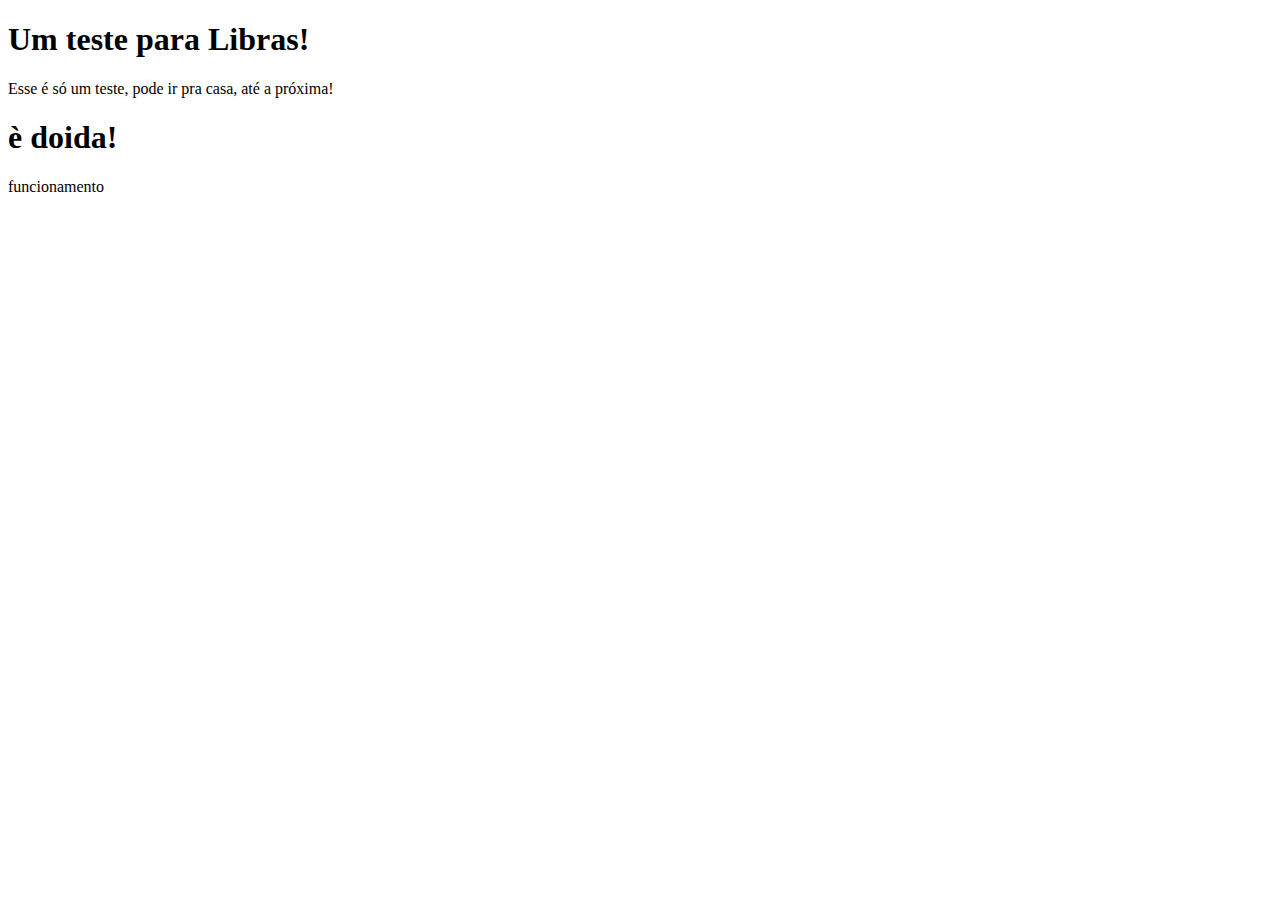
<file: TTI-107-main/Aula 17 e 18/Teste Vlibras/index.html>
<!DOCTYPE html>
<html lang="pt-BR">
<head>
    <meta charset="UTF-8">
    <meta http-equiv="X-UA-Compatible" content="IE=edge">
    <meta name="viewport" content="width=device-width, initial-scale=1.0">
    <title>Teste de Libras</title>
</head>
<body>
    <h1>Um teste para Libras!</h1>
    <p>Esse é só um teste, pode ir pra casa, até a próxima!</p>
    <h1>è doida!</h1>
    <p>funcionamento</p>
    <div vw class="enabled">
        <div vw-access-button class="active"></div>
        <div vw-plugin-wrapper>
          <div class="vw-plugin-top-wrapper"></div>
        </div>
      </div>
      <script src="https://vlibras.gov.br/app/vlibras-plugin.js"></script>
      <script>
        new window.VLibras.Widget('https://vlibras.gov.br/app');
      </script>
</body>
</html>
</file>
<file: css/styles.css>
selecionamis os elementos h1 aqui
h1{
    color: green;
}
/*aqui selecionamos os elementos p */
p{
    color: blue;
}
strong{
    color: white;
}
#titulo{
    color: magenta;
    text-align: center;
}
p#descricao{
    color: blueviolet;
}
.promocao{
    background-color:crimson;
    text-align: right;
}
h1.promocao{
    color: yellowgreen;
}
/* combinar múltiplas classes */

.nova{
    color: wheat;
}
p.final-pagina#rodape{
    background-color: bisque;
    text-align: center;
}
.curso, .novo-curso{
    background-color: aliceblue;
}
.novo-curso{
    color: red
}
.curso, .novo-curso, #contatos{
    padding: 12px;
    border: 2px dashed red;
}
</file>
<file: T1_FrontEnd_V2.2/CSS/inicio.css>
* {
    box-sizing: border-box;
}

body{
    margin: 0;
    font-size: 16px;
}
</file>
<file: T1_FrontEnd_V2.2/CSS/layout.css>
.layout-titulo-mensagem{
    margin-top: 5rem;
    margin-bottom: 2rem;
}

.layout-principal{
    margin: 0 auto;
    width: 100%;
}
article{
    margin: 10px;
}
</file>
<file: T1_FrontEnd_V2.2/CSS/componentes.css>
.cartao{
    min-width: 14rem;
}

.sanduiche{
    width: 3.3rem;
    height: 2.4rem;
}
</file>
<file: TTI-107-main/Aula 07 e 08/css/style.css>
h1 {
    color: green;
}

p {
    color: blue;
}

strong {
    color: red;
}

#título{
    color: darkgreen;
    text-align: center;
}

p#descrição{
    color: blueviolet;
}

.promoção{
    background-color: rgb(3, 4, 5);
    text-align: right;
}

h1.promoção{
    color: yellowgreen;
}

.nova{
    color: white;
}

p.final-página#rodapé{
    background-color: azure;
    text-align: center;
}

.curso, .novo-curso{
    background-color: aliceblue;
}

.novo-curso{
    color: red;
}

.curso, .novo-curso, #contato{
    padding: 10px;
    border: 2px solid red;
}
</file>
<file: TTI-107-main/T1/estilos.css>
#navbar {
    border: 1px;
    border: solid;
    border-radius: 10px 10px 10px 10px;
}

h1{
    margin-top: 50px;
}

article{
    border: 1px;
    border: solid;
    border-radius: 10px 10px 10px 10px;
    height: auto;
}

p{
    font-size: 6px;
}

article>footer{
    font-size: 12px;
}

.botao {
    border: solid 2px rgb(37, 23, 233);
    border-radius: 10px;
    display: inline-block;
    background-color: rgb(37, 23, 233);
    color: white;
    padding: 10px 14px;
    text-decoration: none;

}

.botao:hover, .botao:focus {
    background-color: rgb(132, 99, 248);
    color: white;
}



.botao2 {
    border: solid 2px rgb(243, 20, 124);
    border-radius: 10px;
    display: inline-block;
    background-color: rgb(243, 20, 124);
    color: white;
    padding: 10px 14px;
    text-decoration: none;

}

.botao2:hover, .botao2:focus {
    background-color: rgb(245, 133, 158);
    color: white;
}
</file>
<file: TTI-107-main/Aula 11 e 12/Projeto de Vagas/css/style.css>
* {
    box-sizing: border-box;
}

body {
    margin: 0;
    font-family: Arial, Helvetica, sans-serif;
    font-size: 14px;
}

header {
    height: 80px;
    border-bottom: 1px #ccc solid;
}

header img {
    margin-top: 10px;
}

.container {
    width: 1200px;
    margin: 0 auto;
    padding-left: 12px;
    padding-right: 12px;
}

article {
    padding: 12px;
    border: 1px rgb(55, 55, 255) solid;
    width: 300px;
}

article>h2 {
    background-color: rgb(55, 55, 255);
    color: white;
    text-align: center;
    line-height: 3;
    font-weight: normal;
    font-size: 18px;
    margin: -12px;
    margin-bottom: 0;
}

article>div {
    text-align: center;
    font-size: 18px;
    margin-top: 12px;
}

article>ul {
    list-style: none;
    padding: 0;
    margin: 12px 0;
}

article>ul>li {
    text-align: center;
    font-size: 12px;
}

article>footer {
    text-align: center;
}

#vagas {
    padding: 80px;
}
</file>
<file: TTI-107-main/Aula 13 e 14/Projeto de Vagas/css/style.css>
* {
    box-sizing: border-box;
}

body {
    margin: 0;
    font-family: Arial, Helvetica, sans-serif;
    font-size: 14px;
}

header {
    height: 80px;
    border-bottom: 1px #ccc solid;
}

header img {
    margin-top: 10px;
}

.container {
    width: 100%;
    margin: 0 auto;
    padding-left: 1%;
    padding-right: 1%;
}

article {
    padding: 12px;
    border: 1px rgb(55, 55, 255) solid;
}

@media(min-width: 960px) {
    article {
        width: 33%;
        float: left;
        margin-right: 6px;
    }
}

article>h2 {
    background-color: rgb(55, 55, 255);
    color: white;
    text-align: center;
    line-height: 3;
    font-weight: normal;
    font-size: 18px;
    margin: -12px;
    margin-bottom: 0;
}

article>div {
    text-align: center;
    font-size: 18px;
    margin-top: 12px;
}

article>ul {
    list-style: none;
    padding: 0;
    margin: 12px 0;
}

article>ul>li {
    text-align: center;
    font-size: 12px;
}

article>footer {
    text-align: center;
}

#vagas {
    padding: 80px;
    margin: 0 auto;
}

#vagas::after {
    content: "";
    display: block;
    clear: both;
}

.botao {
    display: inline-block;
    background-color: blue;
    color: azure;
    padding: 10px 14px;
    text-decoration: none;
}

.botao:hover,
.botao:focus {
    background-color: darkblue;
    color: azure;
    outline: none;
}
</file>
<file: TTI-107-main/Aula 15 e 16/Projeto de Vagas/css/inicio.css>
* {
    box-sizing: border-box;
}

body {
    margin: 0;
    font-family: Arial, Helvetica, sans-serif;
    font-size: 14px;
}
</file>
<file: TTI-107-main/Aula 15 e 16/Projeto de Vagas/css/leiaute.css>
.leiaute-cabecalho {
    height: 80px;
    border-bottom: 1px #ccc solid;
}

.leiaute-cabecalho img {
    margin-top: 10px;
}

.leiaute-vagas {
    padding: 80px;
    margin: 0 auto;
}
</file>
<file: TTI-107-main/Aula 15 e 16/Projeto de Vagas/css/componentes.css>
.vaga {
    padding: 12px;
    border: 1px rgb(55, 55, 255) solid;
}

.vaga__cabecalho {
    background-color: rgb(55, 55, 255);
    color: white;
    text-align: center;
    line-height: 3;
    font-weight: normal;
    font-size: 18px;
    margin: -12px;
    margin-bottom: 0;
}

.vaga__salario {
    text-align: center;
    font-size: 18px;
    margin-top: 12px;
}

.vaga__prerequisitos {
    list-style: none;
    padding: 0;
    margin: 12px 0;
}

.vaga__prerequisitos>li {
    text-align: center;
    font-size: 12px;
}

.vaga__rodape {
    text-align: center;
}

.botao {
    display: inline-block;
    background-color: blue;
    color: azure;
    padding: 10px 14px;
    text-decoration: none;
}

.botao:hover,
.botao:focus {
    background-color: darkblue;
    color: azure;
    outline: none;
}
</file>
